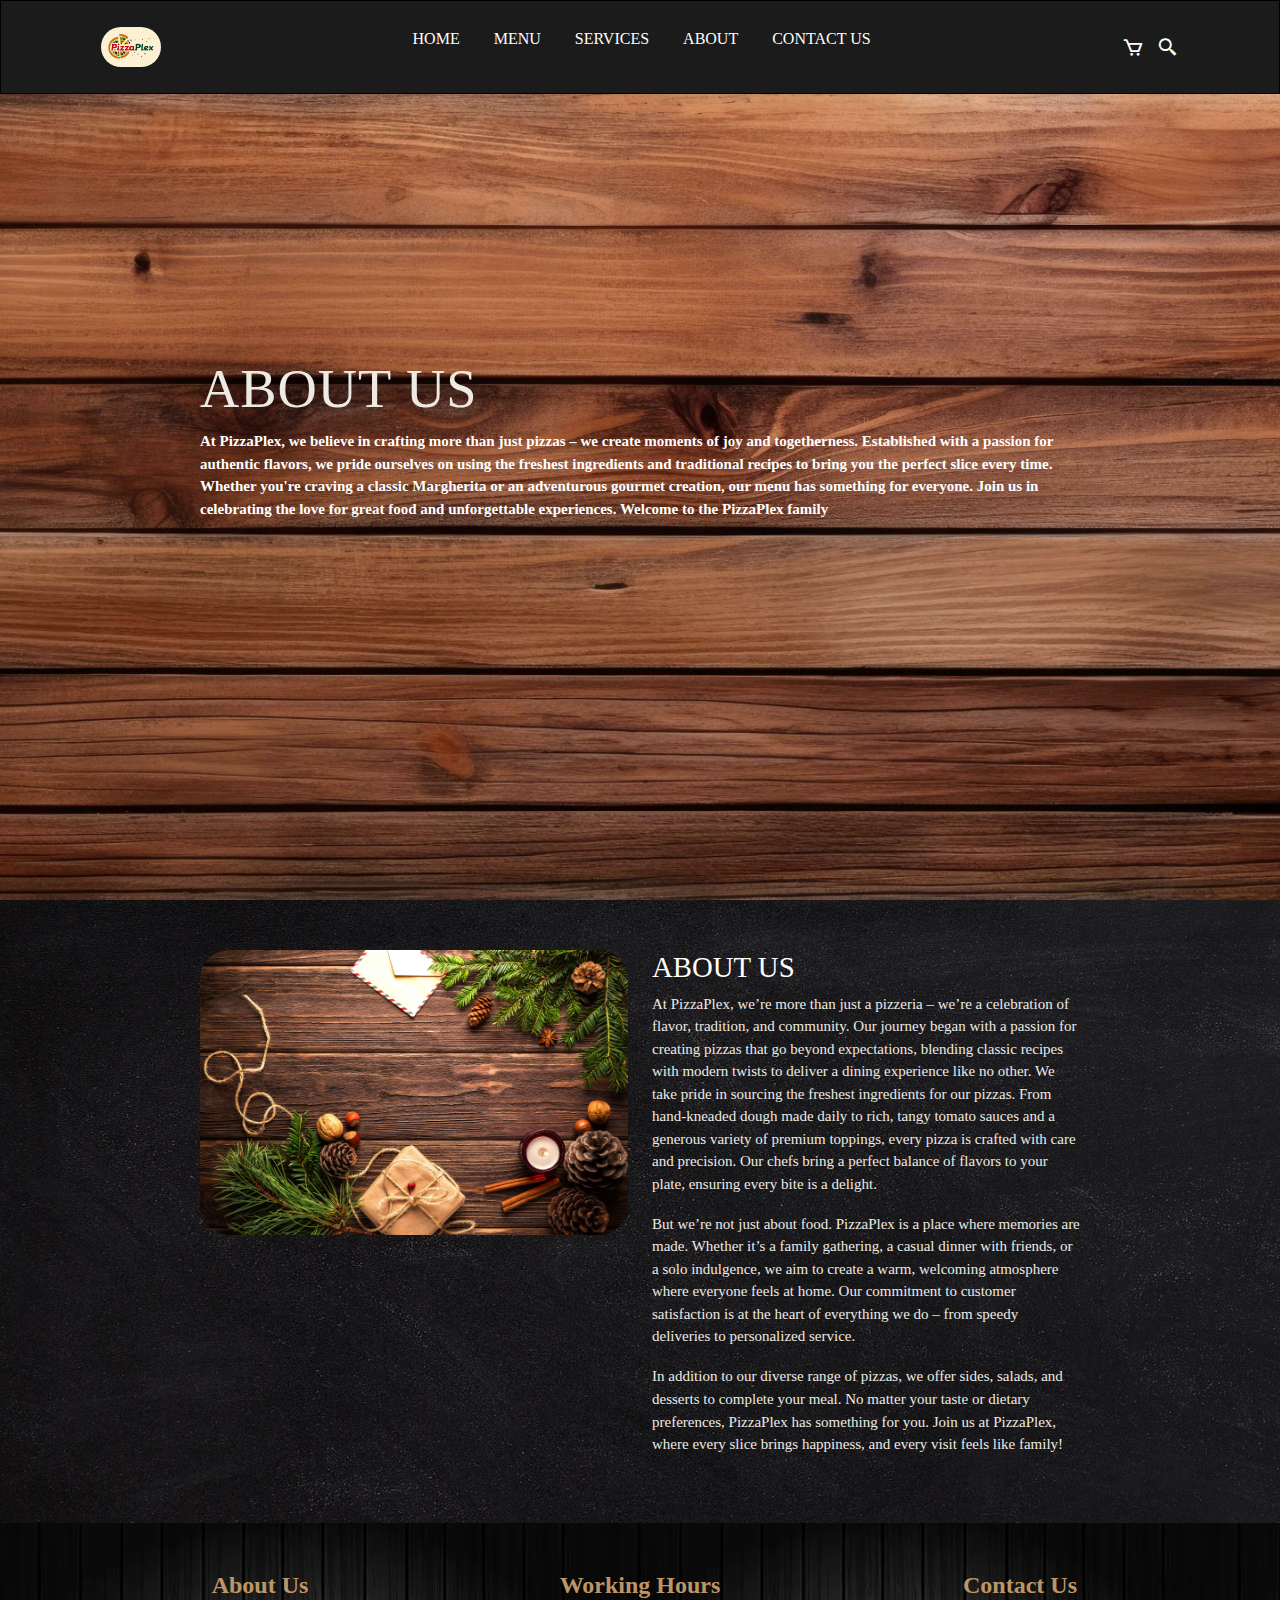
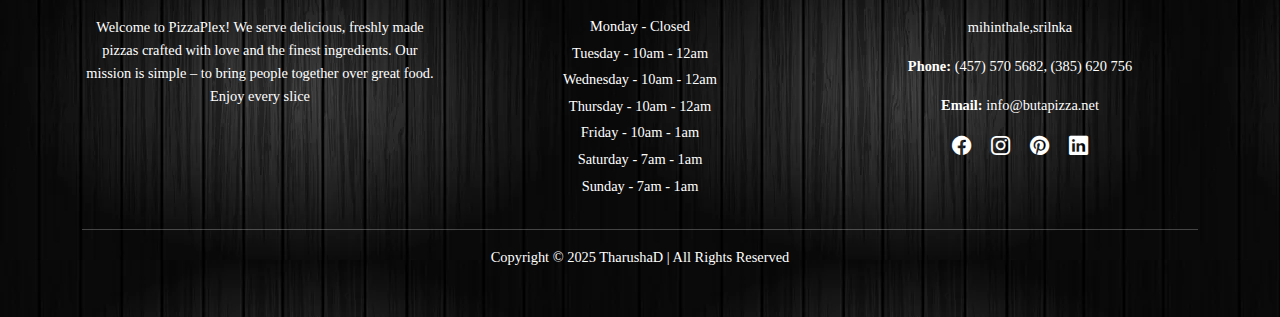
<file: about.html>
<!DOCTYPE html>
<html lang="en">
<head>
    <meta charset="UTF-8">
    <meta name="viewport" content="width=device-width, initial-scale=1.0">
    <title>Learn More</title>
    <link rel="stylesheet" href="assests/styles.css">
    <link rel="stylesheet"href="https://unpkg.com/boxicons@latest/css/boxicons.min.css">
    <link href="https://cdn.jsdelivr.net/npm/bootstrap@5.3.0-alpha3/dist/css/bootstrap.min.css" rel="stylesheet">
</head>

<body>
    <!--navbar-->
    <header>
        <a href="#" class="logo">
            <img src="img/pizzaplex_logo.jpeg" alt="">
        </a>
        <!--menu icon-->
        <i class='bx bx-menu' id="menu-icon"></i>

        <!--links-->
        <ul class="navbar">
            <li><a href="index.html">Home</a></li>
            <li><a href="index.html#menu-pricing">Menu</a></li>
            <li><a href="service.html">Services</a></li>
            <li><a href="index.html#about">About</a></li>
            <li><a href="contact.html">Contact Us</a></li>
        </ul>

        <!--icons-->
        <div class="header-icon">
            <i class='bx bx-cart' id="cart-icon"></i>
            <i class='bx bx-search-alt-2' id="search-icon"></i>
        </div>

        <!--search box-->
        <div class="search-box">
            <input type="search" placeholder="Search Here.......">
        </div>
    </header>

    <!--home-->
    <section class="home" id="home" >
        <div class="home-text" >
            <h1>About Us</h1>
            <p>At PizzaPlex, we believe in crafting more than just pizzas – we create moments of joy and togetherness. Established with a passion for authentic flavors, we pride ourselves on using the freshest ingredients and traditional recipes to bring you the perfect slice every time. Whether you're craving a classic Margherita or an adventurous gourmet creation, our menu has something for everyone. Join us in celebrating the love for great food and unforgettable experiences. Welcome to the PizzaPlex family</p>
        </div>
    </section>

      <!-- about -->
       <section class="about" id="about">
        <div class="about_img">
          <img src="/assests/img/bg_4.jpg" alt="">
        </div>
        <div class="about_text">
          <h2>About us</h2>
          <p>At PizzaPlex, we’re more than just a pizzeria – we’re a celebration of flavor, tradition, and community. Our journey began with a passion for creating pizzas that go beyond expectations, blending classic recipes with modern twists to deliver a dining experience like no other.

            We take pride in sourcing the freshest ingredients for our pizzas. From hand-kneaded dough made daily to rich, tangy tomato sauces and a generous variety of premium toppings, every pizza is crafted with care and precision. Our chefs bring a perfect balance of flavors to your plate, ensuring every bite is a delight.</p>
          <p>But we’re not just about food. PizzaPlex is a place where memories are made. Whether it’s a family gathering, a casual dinner with friends, or a solo indulgence, we aim to create a warm, welcoming atmosphere where everyone feels at home. Our commitment to customer satisfaction is at the heart of everything we do – from speedy deliveries to personalized service.

          </p>
          <p>In addition to our diverse range of pizzas, we offer sides, salads, and desserts to complete your meal. No matter your taste or dietary preferences, PizzaPlex has something for you.

            Join us at PizzaPlex, where every slice brings happiness, and every visit feels like family!</p>
        </div>
       </section>

<!-- Footer Section -->
<footer class="footer-section bg-danger text-white py-5">
  <div class="container">
    <div class="row">
      <!-- About Us -->
      <div class="col-md-4">
        <h4 class="mb-3">About Us</h4>
        <p>Welcome to PizzaPlex! We serve delicious, freshly made pizzas crafted with love and the finest ingredients. Our mission is simple – to bring people together over great food. Enjoy every slice</p>
      </div>

      <!-- Working Hours -->
      <div class="col-md-4">
        <h4 class="mb-3">Working Hours</h4>
        <ul class="list-unstyled">
          <li>Monday - Closed</li>
          <li>Tuesday - 10am - 12am</li>
          <li>Wednesday - 10am - 12am</li>
          <li>Thursday - 10am - 12am</li>
          <li>Friday - 10am - 1am</li>
          <li>Saturday - 7am - 1am</li>
          <li>Sunday - 7am - 1am</li>
        </ul>
      </div>

      <!-- Contact Us -->
      <div class="col-md-4">
        <h4 class="mb-3">Contact Us</h4>
        <p>mihinthale,srilnka </p>
        <p><strong>Phone:</strong> (457) 570 5682, (385) 620 756</p>
        <p><strong>Email:</strong> info@butapizza.net</p>
        <div class="social-icons">
          <a href="#" class="text-white me-3"><i class="bi bi-facebook"></i></a>
          <a href="#" class="text-white me-3"><i class="bi bi-instagram"></i></a>
          <a href="#" class="text-white me-3"><i class="bi bi-pinterest"></i></a>
          <a href="#" class="text-white"><i class="bi bi-linkedin"></i></a>
        </div>
      </div>
    </div>
    <hr class="border-light">
    <div class="text-center mt-3">
      <p class="mb-0">Copyright © 2025 TharushaD | All Rights Reserved</p>
    </div>
  </div>
</footer>


<!-- Bootstrap Icons -->
<link href="https://cdn.jsdelivr.net/npm/bootstrap-icons/font/bootstrap-icons.css" rel="stylesheet">
    
      <!-- Bootstrap JS -->
      <script src="https://cdn.jsdelivr.net/npm/bootstrap@5.3.0-alpha3/dist/js/bootstrap.bundle.min.js"></script>
      
     
    <script src="assests/script.js"></script>
</body>
</html>
</file>
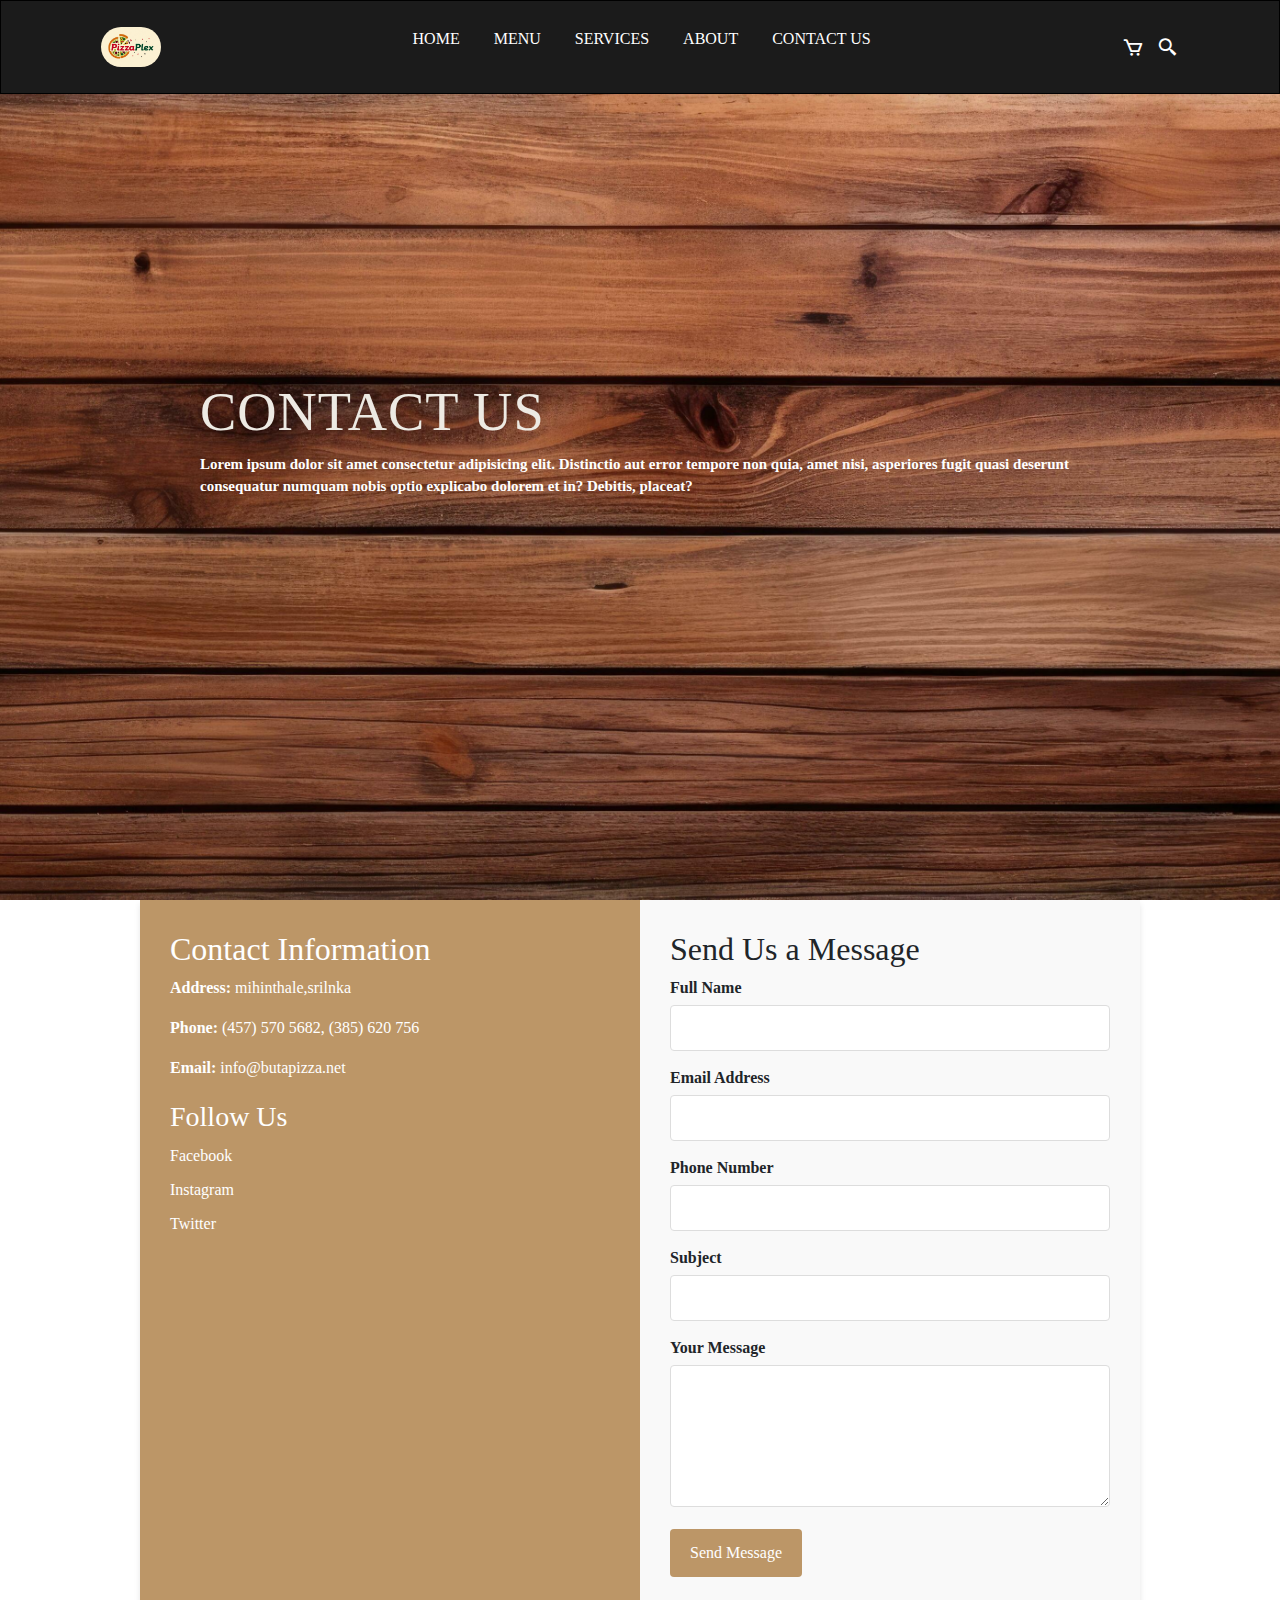
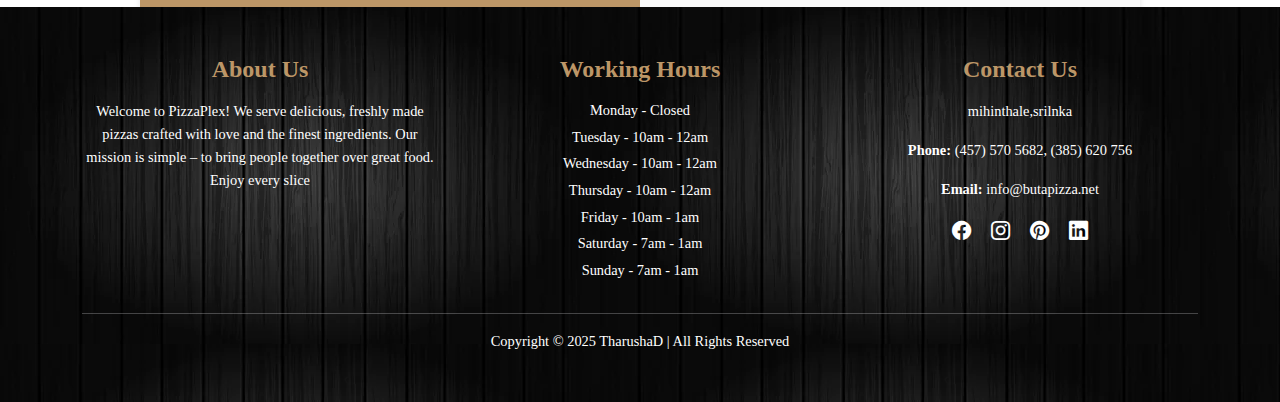
<file: contact.html>
<!DOCTYPE html>
<html lang="en">
<head>
    <meta charset="UTF-8">
    <meta name="viewport" content="width=device-width, initial-scale=1.0">
    <title>contact us</title>
    <link rel="stylesheet" href="assests/styles.css">
    <link rel="stylesheet"href="https://unpkg.com/boxicons@latest/css/boxicons.min.css">
    <link href="https://cdn.jsdelivr.net/npm/bootstrap@5.3.0-alpha3/dist/css/bootstrap.min.css" rel="stylesheet">
    <link rel="stylesheet" href="/contact.css">
</head>

<body>
    <!--navbar-->
    <header>
        <a href="#" class="logo">
            <img src="img/pizzaplex_logo.jpeg" alt="">
        </a>
        <!--menu icon-->
        <i class='bx bx-menu' id="menu-icon"></i>

        <!--links-->
        <ul class="navbar">
            <li><a href="index.html">Home</a></li>
            <li><a href="index.html#menu-pricing">Menu</a></li>
            <li><a href="service.html">Services</a></li>
            <li><a href="index.html#about">About</a></li>
            <li><a href="contact.html">Contact Us</a></li>
        </ul>

        <!--icons-->
        <div class="header-icon">
            <i class='bx bx-cart' id="cart-icon"></i>
            <i class='bx bx-search-alt-2' id="search-icon"></i>
        </div>

        <!--search box-->
        <div class="search-box">
            <input type="search" placeholder="Search Here.......">
        </div>
    </header>

    <!--home-->
    <section class="home" id="home" >
        <div class="home-text" >
            <h1>Contact Us</h1>
            <p>Lorem ipsum dolor sit amet consectetur adipisicing elit. Distinctio aut error tempore non quia, amet nisi, asperiores fugit quasi deserunt consequatur numquam nobis optio explicabo dolorem et in? Debitis, placeat?</p>
        </div>
    </section>

      
      <!-- contactm info -->
       <div class="contact-container">
        <div class="contact-info">
            <h2>Contact Information</h2>
            <p><strong>Address:</strong> mihinthale,srilnka </p>
            <p><strong>Phone:</strong> (457) 570 5682, (385) 620 756</p>
            <p><strong>Email:</strong> info@butapizza.net</p>
            
            <div class="contact-social">
                <h3>Follow Us</h3>
                <a href="https://www.facebook.com/login/?next=https%3A%2F%2Fwww.facebook.com%2F" class="social-icon">Facebook</a>
                <a href="https://www.instagram.com/" class="social-icon">Instagram</a>
                <a href="https://x.com/i/flow/login?mx=2" class="social-icon">Twitter</a>
            </div>
        </div>

        <div class="contact-form">
            <h2>Send Us a Message</h2>
            <form id="contactForm" method="POST" action="process_contact.php">
                <div class="form-group">
                    <label for="name">Full Name</label>
                    <input type="text" id="name" name="name" required>
                </div>
                <div class="form-group">
                    <label for="email">Email Address</label>
                    <input type="email" id="email" name="email" required>
                </div>
                <div class="form-group">
                    <label for="phone">Phone Number</label>
                    <input type="tel" id="phone" name="phone">
                </div>
                <div class="form-group">
                    <label for="subject">Subject</label>
                    <input type="text" id="subject" name="subject" required>
                </div>
                <div class="form-group">
                    <label for="message">Your Message</label>
                    <textarea id="message" name="message" rows="5" required></textarea>
                </div>
                <button type="submit" class="submit-btn">Send Message</button>
            </form>
        </div>
    </div>

<!-- Footer Section -->
<footer class="footer-section bg-danger text-white py-5">
  <div class="container">
    <div class="row">
      <!-- About Us -->
      <div class="col-md-4">
        <h4 class="mb-3">About Us</h4>
        <p>Welcome to PizzaPlex! We serve delicious, freshly made pizzas crafted with love and the finest ingredients. Our mission is simple – to bring people together over great food. Enjoy every slice</p>
      </div>

      <!-- Working Hours -->
      <div class="col-md-4">
        <h4 class="mb-3">Working Hours</h4>
        <ul class="list-unstyled">
          <li>Monday - Closed</li>
          <li>Tuesday - 10am - 12am</li>
          <li>Wednesday - 10am - 12am</li>
          <li>Thursday - 10am - 12am</li>
          <li>Friday - 10am - 1am</li>
          <li>Saturday - 7am - 1am</li>
          <li>Sunday - 7am - 1am</li>
        </ul>
      </div>

      <!-- Contact Us -->
      <div class="col-md-4">
        <h4 class="mb-3">Contact Us</h4>
        <p>mihinthale,srilnka </p>
        <p><strong>Phone:</strong> (457) 570 5682, (385) 620 756</p>
        <p><strong>Email:</strong> info@butapizza.net</p>
        <div class="social-icons">
          <a href="#" class="text-white me-3"><i class="bi bi-facebook"></i></a>
          <a href="#" class="text-white me-3"><i class="bi bi-instagram"></i></a>
          <a href="#" class="text-white me-3"><i class="bi bi-pinterest"></i></a>
          <a href="#" class="text-white"><i class="bi bi-linkedin"></i></a>
        </div>
      </div>
    </div>
    <hr class="border-light">
    <div class="text-center mt-3">
      <p class="mb-0">Copyright © 2025 TharushaD | All Rights Reserved</p>
    </div>
  </div>
</footer>


<!-- Bootstrap Icons -->
<link href="https://cdn.jsdelivr.net/npm/bootstrap-icons/font/bootstrap-icons.css" rel="stylesheet">
    
      <!-- Bootstrap JS -->
      <script src="https://cdn.jsdelivr.net/npm/bootstrap@5.3.0-alpha3/dist/js/bootstrap.bundle.min.js"></script>
      
      <script src="/contact.js"></script>
    <script src="assests/script.js"></script>
</body>
</html>
</file>
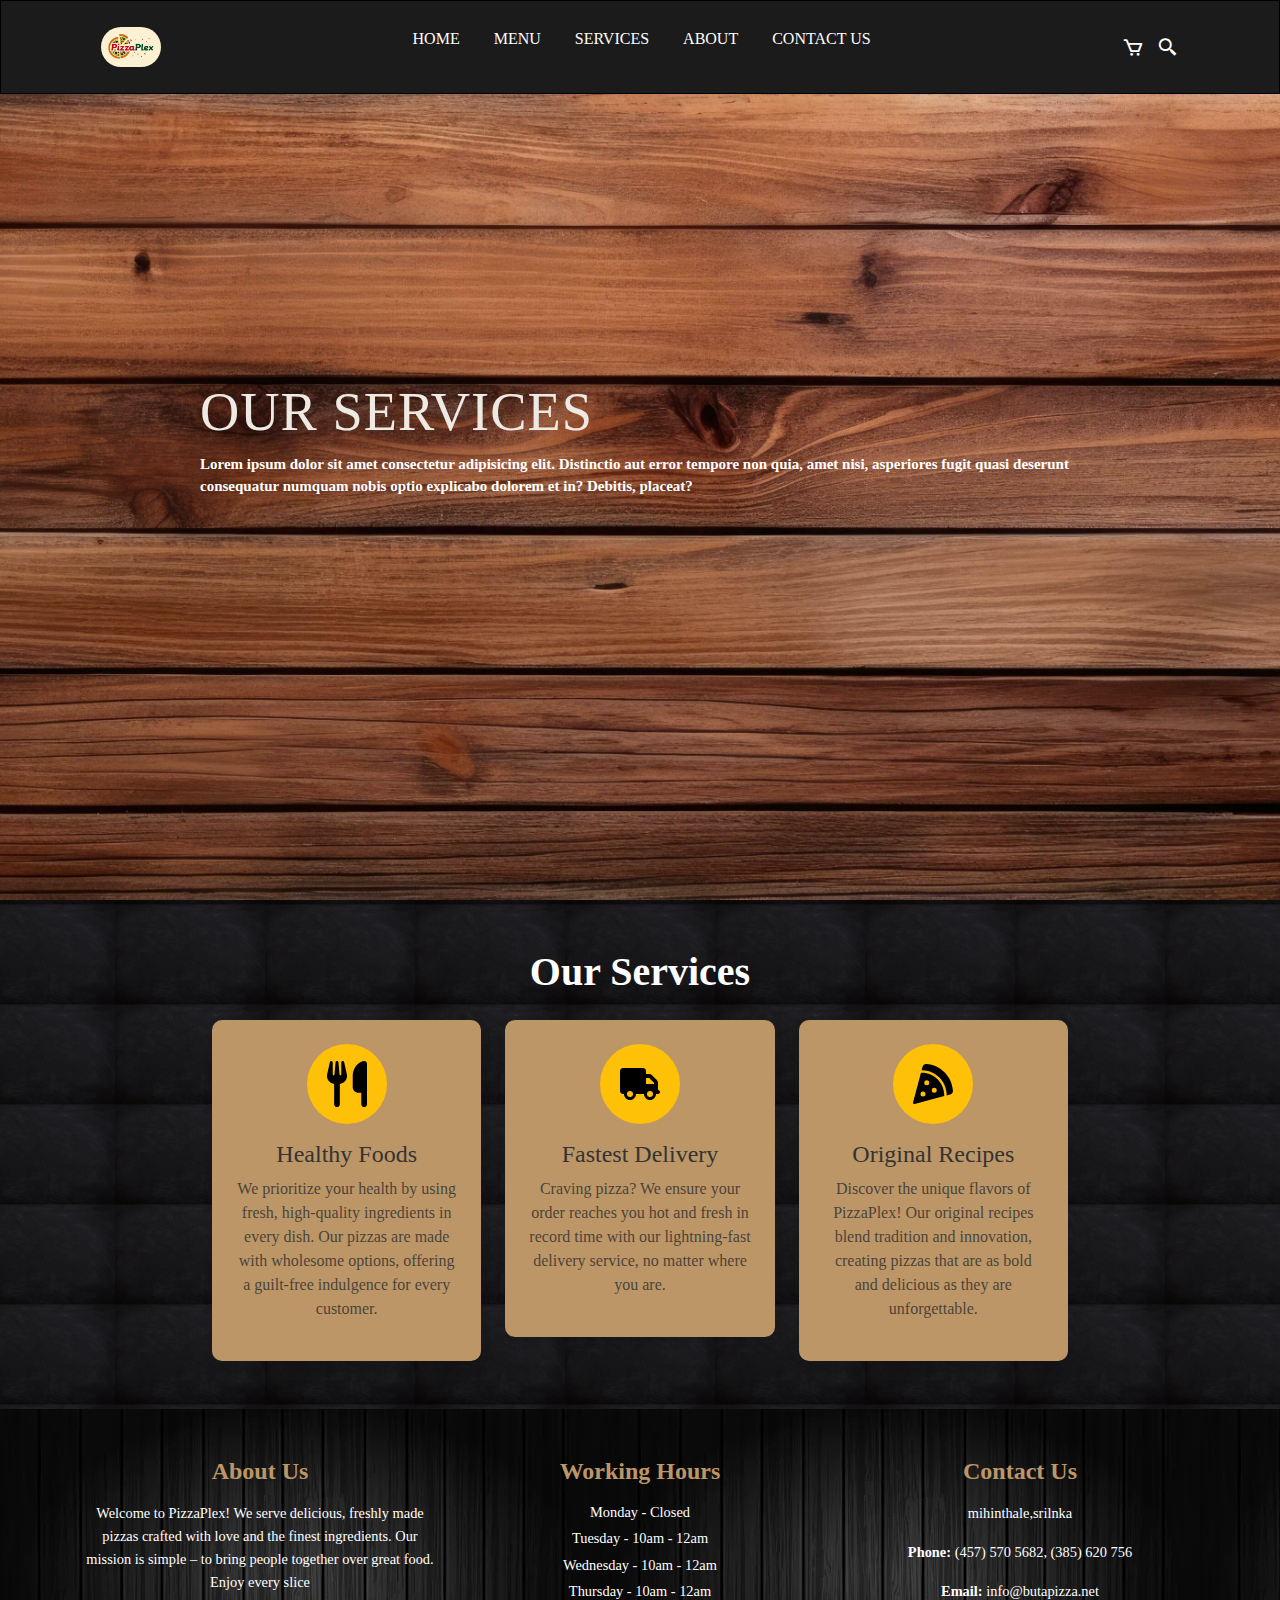
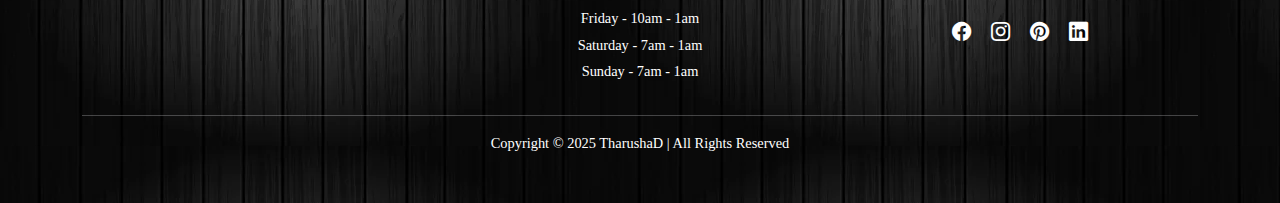
<file: service.html>
<!DOCTYPE html>
<html lang="en">
<head>
    <meta charset="UTF-8">
    <meta name="viewport" content="width=device-width, initial-scale=1.0">
    <title>Services</title>
    <link rel="stylesheet" href="assests/styles.css">
    <link rel="stylesheet"href="https://unpkg.com/boxicons@latest/css/boxicons.min.css">
    <link href="https://cdn.jsdelivr.net/npm/bootstrap@5.3.0-alpha3/dist/css/bootstrap.min.css" rel="stylesheet">
</head>

<body>
    <!--navbar-->
    <header>
        <a href="#" class="logo">
            <img src="img/pizzaplex_logo.jpeg" alt="">
        </a>
        <!--menu icon-->
        <i class='bx bx-menu' id="menu-icon"></i>

        <!--links-->
        <ul class="navbar">
            <li><a href="index.html">Home</a></li>
            <li><a href="index.html#menu-pricing">Menu</a></li>
            <li><a href="#service.html">Services</a></li>
            <li><a href="index.html#about">About</a></li>
            <li><a href="#contact.php">Contact Us</a></li>
        </ul>

        <!--icons-->
        <div class="header-icon">
            <i class='bx bx-cart' id="cart-icon"></i>
            <i class='bx bx-search-alt-2' id="search-icon"></i>
        </div>

        <!--search box-->
        <div class="search-box">
            <input type="search" placeholder="Search Here.......">
        </div>
    </header>

    <!--home-->
    <section class="home" id="home" >
        <div class="home-text" >
            <h1>Our Services</h1>
            <p>Lorem ipsum dolor sit amet consectetur adipisicing elit. Distinctio aut error tempore non quia, amet nisi, asperiores fugit quasi deserunt consequatur numquam nobis optio explicabo dolorem et in? Debitis, placeat?</p>
        </div>
    </section>

            <section class="services-section py-5">
        <div class="container text-center">
          <h2 class="mb-3">Our Services</h2>
          <p class="text-muted mb-4"></p>
          <div class="row gy-4">
            <div class="col-md-4">
              <div class="service-card text-center p-4">
                <div class="icon-container bg-warning mb-3">
                  <img src="img/utensils-solid.svg" alt="Healthy Foods" class="img-fluid">
                </div>
                <h4 class="mb-2">Healthy Foods</h4>
                <p class="text-muted">We prioritize your health by using fresh, high-quality ingredients in every dish. Our pizzas are made with wholesome options, offering a guilt-free indulgence for every customer.</p>
              </div>
            </div>
            <div class="col-md-4">
              <div class="service-card text-center p-4">
                <div class="icon-container bg-warning mb-3">
                  <img src="img/truck-solid.svg" alt="Fastest Delivery" class="img-fluid">
                </div>
                <h4 class="mb-2">Fastest Delivery</h4>
                <p class="text-muted">Craving pizza? We ensure your order reaches you hot and fresh in record time with our lightning-fast delivery service, no matter where you are.</p>
              </div>
            </div>
            <div class="col-md-4">
              <div class="service-card text-center p-4">
                <div class="icon-container bg-warning mb-3">
                  <img src="img/pizza-slice-solid.svg" alt="Original Recipes" class="img-fluid">
                </div>
                <h4 class="mb-2">Original Recipes</h4>
                <p class="text-muted">Discover the unique flavors of PizzaPlex! Our original recipes blend tradition and innovation, creating pizzas that are as bold and delicious as they are unforgettable.</p>
              </div>
            </div>
          </div>
        </div>
      </section>


    

<!-- Footer Section -->
<footer class="footer-section bg-danger text-white py-5">
  <div class="container">
    <div class="row">
      <!-- About Us -->
      <div class="col-md-4">
        <h4 class="mb-3">About Us</h4>
        <p>Welcome to PizzaPlex! We serve delicious, freshly made pizzas crafted with love and the finest ingredients. Our mission is simple – to bring people together over great food. Enjoy every slice</p>
      </div>

      <!-- Working Hours -->
      <div class="col-md-4">
        <h4 class="mb-3">Working Hours</h4>
        <ul class="list-unstyled">
          <li>Monday - Closed</li>
          <li>Tuesday - 10am - 12am</li>
          <li>Wednesday - 10am - 12am</li>
          <li>Thursday - 10am - 12am</li>
          <li>Friday - 10am - 1am</li>
          <li>Saturday - 7am - 1am</li>
          <li>Sunday - 7am - 1am</li>
        </ul>
      </div>

      <!-- Contact Us -->
      <div class="col-md-4">
        <h4 class="mb-3">Contact Us</h4>
        <p>mihinthale,srilnka </p>
        <p><strong>Phone:</strong> (457) 570 5682, (385) 620 756</p>
        <p><strong>Email:</strong> info@butapizza.net</p>
        <div class="social-icons">
          <a href="#" class="text-white me-3"><i class="bi bi-facebook"></i></a>
          <a href="#" class="text-white me-3"><i class="bi bi-instagram"></i></a>
          <a href="#" class="text-white me-3"><i class="bi bi-pinterest"></i></a>
          <a href="#" class="text-white"><i class="bi bi-linkedin"></i></a>
        </div>
      </div>
    </div>
    <hr class="border-light">
    <div class="text-center mt-3">
      <p class="mb-0">Copyright © 2025 TharushaD | All Rights Reserved</p>
    </div>
  </div>
</footer>


<!-- Bootstrap Icons -->
<link href="https://cdn.jsdelivr.net/npm/bootstrap-icons/font/bootstrap-icons.css" rel="stylesheet">
    
      <!-- Bootstrap JS -->
      <script src="https://cdn.jsdelivr.net/npm/bootstrap@5.3.0-alpha3/dist/js/bootstrap.bundle.min.js"></script>
      
     
    <script src="assests/script.js"></script>
</body>
</html>
</file>
<file: assests/styles.css>
/* for whole web page*/
*{
    font-family: cursive;
    margin: 0;
    padding: 0;
    box-sizing: border-box;
    scroll-padding-top: 4rem;
    scroll-behavior: smooth;
    list-style: none;
    text-decoration: none;
}

/* create variables and store values.(pseudo class)*/
:root{
    --main-color:#bc9667;
    --secondary-color:#edeae3;
    --text-color:#1b1b1b;
    --bg-color:#fff;
    
    --box-shadow:2px 2px 10px 14px rgb(14 15 59 /15%);
}

section{
    padding: 50px 200px;
}

img{
    width: 100%;
}

body{
    color: var(--text-color);
}

header{
    position: fixed;
    width: 100%;
    top: 0;
    right: 0;
    z-index: 1000;
    display: flex;
    justify-content: space-between;
    align-items: center;
    border: 1px solid black;
    padding: 18px 100px;
    background: var(--text-color);
    transition: 0.5s linear;
}

.logo img{
    width: 60px;
    border-radius: 5rem;
}

.navbar{
    display: flex;
    
}

.navbar a{
    padding: 8px 17px;
    color: var(--bg-color);
    font-size: 1rem;
    text-transform: uppercase;
    font-weight: 500;
    text-decoration: none;
}

.navbar a:hover{
    background-color: var(--main-color);
    border-radius: 0.2rem;
    transition: 0.5s all linear;
}

.header-icon{
    font-size: 22px;
    cursor: pointer;
    z-index: 10000;
    display: flex;
    column-gap: 0.8rem;
}

.header-icon .bx{
    color: var(--bg-color);
}

#menu-icon{
    color: var(--bg-color);
    font-size: 24px;
    z-index: 100001;
    cursor: pointer;
    display: none;
}

.search-box{
    position: absolute;
    top: -150%;
    left: 50%;
    transform: translate(-50%);
    background: var(--bg-color);
    width: 100%;
}

.search-box.active{
    top: 100%;
    box-shadow: var(--box-shadow);
    transition: 0.5s all linear;
}

.search-box input{
    padding: 20px;
    border: none;
    outline: none;
    width: 100%;
    font-size: 1rem;
    color: var(--text-color);
    
}

.search-box input::placeholder{
    font-size: 1rem;
    font-weight: 500;
}

.home{
    width: 100%;
    min-height: 100vh;
    background: url(img/home_bg_1.jpg);
    background-repeat: no-repeat;
    background-size: cover;
    background-position: center;
    display: grid;
    grid-template-columns: repeat(auto-fit,minmax(17rem,auto));
    align-items: center;
    gap: 5rem;
    text-decoration: none;
}

.home-text h1{
    font-size: 3.4rem;
    color: var(--secondary-color);
    text-transform: uppercase;
    letter-spacing: 1px;
    
}

.home-text p{
    font-size: 0.938rem;
    color: var(--bg-color);
    margin: 0.5rem 0 1.4rem;
    font-weight: bold ;
    
}

.home-img img{
    width: 100%;
    padding: 50px 50px;
}

.btn-1{
    padding: 10px 40px;
    border-radius: 0.3rem;
    background: var(--main-color);
    color: var(--bg-color);
    font-weight: bold;
    text-decoration: none;
}

.btn-1:hover{
    background: var(--text-color);
}

.welcome{
    display: flex; 
    align-items: center; 
    justify-content: space-between;
    gap: 2rem; 
    padding: 50px;
    flex-wrap: wrap; /* Make responsive for smaller screens */
    background: url(img/bg_2.jpg);
}

.welcome-img {
    flex: 1;
    max-width: 50%;
}

.welcome-img img{
    width: 100%;
    height: auto; 
    border-radius: 1.8rem;
}

.welcome-text {
    flex: 1;
    max-width: 50%; 
    text-align: left;
}

.welcome-text h2{
    font-size: 2rem;
    text-transform: uppercase;
    margin-bottom: 1rem;
    color: var(--main-color);
}

.welcome-text p{
    font-size: 1rem;
    line-height: 1.5;
    color: var(--bg-color);
    margin: 0.5rem 0 1.5rem;
}

.pizza-meals {
    width: 100%;
    min-height: 100vh;
    background: url(img/bg_2.jpg);
    background-repeat: no-repeat;
    background-size: cover;
    background-position: center;
    color: #fff;
    text-align: center;
    padding: 50px 20px;
  }
  
  .pizza-meals h2 {
    font-size: 2.5rem;
    margin-bottom: 10px;
  }
  
  .pizza-meals p {
    font-size: 1rem;
    margin-bottom: 30px;
    color: var(--secondary-color);
  }
  
  .pizza-container {
    display: grid;
    grid-template-columns: repeat(auto-fit, minmax(300px, 1fr));
    gap: 20px;
    padding: 0 20px;
  }
  
  .pizza-card {
    background-color: #2b2b2b;
    border-radius: 10px;
    overflow: hidden;
    box-shadow: 0 4px 10px rgba(0, 0, 0, 0.3);
    transition: transform 0.3s, box-shadow 0.3s;
  }
  
  .pizza-card:hover {
    transform: translateY(-10px);
    box-shadow: 0 8px 15px rgba(0, 0, 0, 0.5);
  }
  
  .pizza-card img {
    width: 100%;
    height: auto;
    display: block;
  }
  
  .pizza-card h3 {
    font-size: 1.5rem;
    margin: 15px 0;
  }
  
  .pizza-card p {
    font-size: 0.9rem;
    color: var(--secondary-color);
    padding: 0 15px;
    margin-bottom: 15px;
  }
  
  .price-order {
    display: flex;
    justify-content: space-between;
    align-items: center;
    padding: 15px;
    background-color: #1a1a1a;
  }
  
  .price-order span {
    font-size: 1.2rem;
    color: var(--main-color);
  }
  
  .price-order button {
    background-color: var(--main-color);
    border: none;
    padding: 10px 15px;
    color: #000;
    font-size: 1rem;
    cursor: pointer;
    border-radius: 5px;
    transition: background-color 0.3s;
  }
  
  .price-order button:hover {
    background-color: var(--bg-color);
  }


.menu-pricing {
  padding: 50px 20px;
  text-align: center;
  background: url(img/bg_2.jpg);
}

.menu-pricing h2 {
  font-size: 2.5rem;
  color: var(--bg-color);
  margin-bottom: 10px;
}

.menu-pricing .description {
  font-size: 1rem;
  color: var(--secondary-color);
  margin-bottom: 40px;
}


.menu-container {
  display: grid;
  grid-template-columns: 1fr;
  gap: 20px;
  max-width: 800px;
  margin: 0 auto;
}

.menu-item {
  display: flex;
  justify-content: space-between;
  align-items: center;
  background-color: #2b2b2b;
  border-radius: 10px;
  padding: 15px 20px;
  box-shadow: 0 4px 10px rgba(0, 0, 0, 0.3);
}

.menu-item:hover {
  box-shadow: 0 8px 15px rgba(0, 0, 0, 0.5);
}

/* Left Section (Image and Details) */
.item-left {
  display: flex;
  align-items: center;
  gap: 15px;
}

.item-left img {
  width: 60px;
  height: 60px;
  border-radius: 50%;
  object-fit: cover;
}

.item-left h3 {
  font-size: 1.2rem;
  color: var(--bg-color);
  margin-bottom: 5px;
}

.item-left p {
  font-size: 0.9rem;
  color: var(--secondary-color);
  margin: 0;
}

/* Right Section (Price) */
.item-right .price {
  font-size: 1.2rem;
  font-weight: bold;
  color: var(--main-color);
}

.about{
  display: grid;
  grid-template-columns: repeat(auto-fit,minmax(17rem,auto));
  gap: 1.5rem;
  background: url(/assests/img/bg_2.jpg);
}
.about_img img{
 border-radius: 1.8rem;
}
.about_text h2{
 font-size: 1.8rem;
 text-transform: uppercase;
 color: var(--bg-color);
}
.about_text p{
  font-size: 0.938rem;
  margin: 0.5rem 0 1.1rem;
  color: var(--secondary-color);
}

.headings{
  text-align: center;
}
.headings h2{
 font-size: 1.8rem;
 text-transform: uppercase;
}
.product_container{
  display: grid;
  grid-template-columns: repeat(auto-fit,minmax(280px,auto));
  gap: 1.5rem;
  margin-top: 2rem;
}
.product_container .box{
  position: relative;
  padding: 10px;
  display: flex;
  flex-direction: column;
  border-radius: 0.5rem;
  box-shadow: var(--box-shadow);
}
.product_container img{
  width: 100%;
  height: 250px;
  object-fit: contain;
  object-position: center;
  padding: 20px;
  background: #f1f1f1;
  border-radius: 0.5rem;
}
.product_container .box h3{
font-size: 1rem;
font-weight: 600;
text-transform: uppercase;
margin: 0.5rem;
}
.product_container .box .content{
  display: flex;
  align-items: center;
  justify-content: space-around;
}
.product_container .box .content span{
 padding: 0 1rem;
 color: var(--bg-color);
 background: var(--main-color);
 border-radius: 4px;
 font-weight: 600;
}
.product_container .box .content a{
  border: 2px solid var(--main-color);
  padding: 0 1rem;
  color: var(--text-color);
  border-radius: 4px;
  text-decoration: none;
  text-transform: uppercase;
}
.product_container .box .content a:hover{
  background: var(--main-color);
  color: var(--bg-color);
  transition: 0.5s all linear;
}
/* Cart Modal Styling */
#cart-modal {
  position: fixed;
  top: 20%;
  left: 50%;
  transform: translate(-50%, -20%);
  background-color: white;
  border: 1px solid #ddd;
  border-radius: 8px;
  padding: 20px;
  width: 400px;
  box-shadow: 0 4px 10px rgba(0, 0, 0, 0.2);
  z-index: 1000;
}

#cart-modal.hidden {
  display: none;
}

.cart-content h2 {
  font-size: 1.5rem;
  margin-bottom: 1rem;
}

#cart-items {
  list-style: none;
  padding: 0;
  margin: 0;
}

#cart-items li {
  margin: 10px 0;
}

#total-price {
  margin: 20px 0;
  font-weight: bold;
}

#close-cart {
  padding: 10px 20px;
  background-color: #ff4500;
  color: white;
  border: none;
  border-radius: 5px;
  cursor: pointer;
}

#close-cart:hover {
  background-color: #e63900;
}
/* Checkout Form Styles */
#checkout-modal {
  position: fixed;
  top: 20%;
  left: 50%;
  transform: translate(-50%, -20%);
  background-color: white;
  border: 1px solid #ddd;
  border-radius: 8px;
  padding: 20px;
  width: 400px;
  box-shadow: 0 4px 10px rgba(0, 0, 0, 0.2);
  z-index: 1000;
}

#checkout-modal.hidden {
  display: none;
}

.checkout-content h2 {
  font-size: 1.5rem;
  margin-bottom: 1rem;
}

.form-group {
  margin-bottom: 1rem;
}

.form-group label {
  display: block;
  font-weight: bold;
  margin-bottom: 0.5rem;
}

.form-group input,
.form-group textarea,
.form-group select {
  width: 100%;
  padding: 0.5rem;
  border: 1px solid #ddd;
  border-radius: 5px;
}

.form-group button {
  padding: 0.5rem 1rem;
}

.heading{
  text-align: center;
  text-transform: uppercase;
}
.custormer_container{
  display: grid;
  grid-template-columns: repeat(auto-fit,minmax(280px,auto));
  gap: 1.5rem;
  margin-top: 2rem;
  text-align: center;
}
.custormer_container .box{
  padding: 20px;
  box-shadow: var(--box-shadow);
  border-radius: 0.5rem;
  text-align: center;
}
.custormer_container .box p{
  font-size: 0.938rem;
}
.custormer_container .box h2{
  font-size: 1.2rem;
  font-weight: 600;
  margin: 0.5rem o.5rem;
}
.custormer_container .box img{
  width: 70px;
  height: 70px;
  border-radius: 50%;
  object-fit: cover;
}
.stars .bx{
  color: var(--main-color);
}
.custormer_container .box:hover{
  background-color: var(--secondary-color);
  transform: scale(105%);
  transition-property: 1s all linear;
}


@keyframes hero{
  0%,100%{
    transform: translateY(0);
  }
  50%{
    transform: translateY(100px);
  }
}
.home-img img{
animation: hero 5s infinite linear;
}

/* mobile responsive queries */
@media(max-width:1058px){
  header{
    padding: 16px 60px;
  }
  section{
    padding: 50px 60px;
  }
  .home-text h1{
    font-size: 2.4rem;
  }
}

@media(max-width:991px){
  header{
    padding: 16px 4%;
  }
  section{
    padding: 50px 4%;
  }
  .home-text h1{
    font-size: 2rem;
  }
}
@media (max-width: 768px) {
  header {
    max-height: 50px;
    padding: 12px 4%;
    display: flex;
    justify-content: space-between;
    align-items: center;
  }

  #menu-icon {
    display: block; /* Ensure the menu icon is visible */
    cursor: pointer;
  }

  .navbar {
    position: absolute;
    top: -400px; /* Initially hide the menu above the viewport */
    left: 0;
    right: 0;
    display: flex;
    flex-direction: column;
    background: var(--secondary-color);
    row-gap: 1.4rem;
    border: 1px solid black;
    padding: 20px;
    text-align: center;
    transition: top 0.3s ease-in-out; /* Smooth slide-in/out animation */
  }

  .navbar.active {
    top: 100px; /* Slide down the menu */
  }

  .navbar a {
    color: var(--text-color);
    text-decoration: none;
  }

  .navbar a:hover {
    color: var(--bg-color);
  }
  .about{
    align-items: center;
  }
}

@media (max-width: 360px){
  header{
    padding: 11px 4%;
  }
  .logo img{
    width: 45px;
  }
  .home-text{
    padding-top: 15px;
  }
  .home-text h1{
    font-size: 1.4rem;
  }
  .home-text p{
    font-size: 0.8rem;
    font-weight: 300;
  }
  .about_img{
    order: 2; 
  }
  .about_text{
    text-align: center;
  }
  .about_text h2{
    font-size: 1.2rem;
  }
  .heading h2{
    font-size: 1.2rem;
  }
}


/* General Section Styles  */
.services-section {
  background-color: #f8c471;
  background-image: url('img/bg_2.jpg');
  background-size: 150px;
  background-repeat: repeat;
  background-position: center;
  color: #333;
 }

/* Title Styling */
.services-section h2 {
  font-size: 2.5rem;
  font-weight: bold;
  color: var(--bg-color);
}

.services-section p {
  font-size: 1rem;
  color: var(--main-color);
}

/* Service Cards */
.service-card {
  background-color: var(--main-color);
  border-radius: 10px;
  box-shadow: 0 4px 10px rgba(0, 0, 0, 0.1);
  transition: all 0.3s ease;
}

.service-card:hover {
  box-shadow: 0 8px 20px rgba(0, 0, 0, 0.2);
  transform: translateY(-5px);
}

/* Icon Styling */
.icon-container {
  width: 80px;
  height: 80px;
  display: flex;
  align-items: center;
  justify-content: center;
  margin: 0 auto;
  border-radius: 50%;
}

.icon-container img {
  width: 50%;
  height: auto;
}

/* Responsive Adjustments */
@media (max-width: 768px) {
  .service-card {
    margin-bottom: 20px;
  }
}


 
/* Footer Section */
.footer-section {
  background: url(./img/bg_3.jpg);
  color: var(--secondary-color);
  text-align: center;
}

.footer-section h4 {
  font-size: 1.5rem;
  font-weight: bold;
  color: var(--main-color);
}

.footer-section p {
  font-size: 0.9rem;
  line-height: 1.6;
}

.footer-section ul {
  list-style: none;
  padding: 0;
}

.footer-section ul li {
  font-size: 0.9rem;
  margin-bottom: 5px;
}

.footer-section .social-icons a {
  font-size: 1.2rem;
  transition: all 0.3s ease;
}

.footer-section .social-icons a:hover {
  color: var(--main-color);
}

/* Responsive Adjustments */
@media (max-width: 768px) {
  .footer-section {
    text-align: center;
  }
  .footer-section .social-icons {
    margin-top: 15px;
  }
}
</file>
<file: contact.css>
.contact-container {
    display: flex;
    max-width: 1000px;
    margin: 0 auto;
    background-color: white;
    box-shadow: 0 4px 6px rgba(0, 0, 0, 0.1);
}

.contact-info, .contact-form {
    flex: 1;
    padding: 30px;
}

.contact-info {
    background-color: #bc9667;
    color: white;
}

.contact-form {
    background-color: #f9f9f9;
}

.form-group {
    margin-bottom: 15px;
}

.form-group label {
    display: block;
    margin-bottom: 5px;
}

.form-group input, 
.form-group textarea {
    width: 100%;
    padding: 10px;
    border: 1px solid #ddd;
    border-radius: 4px;
}

.submit-btn {
    background-color: #bc9667;
    color: white;
    border: none;
    padding: 12px 20px;
    border-radius: 4px;
    cursor: pointer;
    transition: background-color 0.3s;
}

.submit-btn:hover {
    background-color: #a57d55;
}

.contact-social {
    margin-top: 20px;
}

.social-icon {
    display: block;
    color: white;
    text-decoration: none;
    margin: 10px 0;
}

@media (max-width: 768px) {
    .contact-container {
        flex-direction: column;
    }
}
</file>
